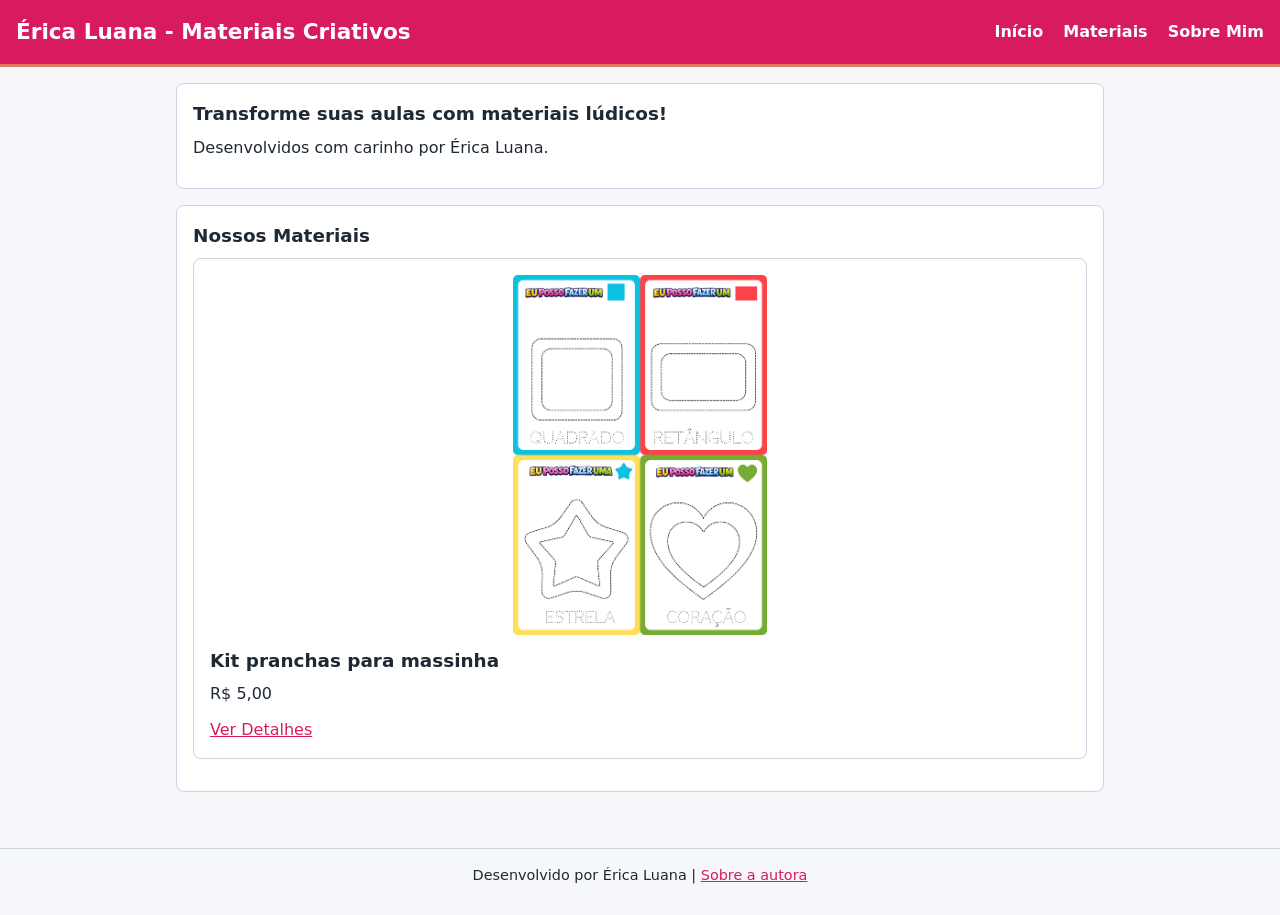
<file: index.html>
<!DOCTYPE html>
<html lang="pt-BR">
<head>
    <meta charset="UTF-8">
    <meta name="viewport" content="width=device-width, initial-scale=1.0">
    <title>Érica Luana - Materiais Criativos</title>
    <link rel="stylesheet" href="css/estilos.css">
</head>
<body>
    <header>
        <h1>Érica Luana - Materiais Criativos</h1>

        <input type="checkbox" id="menu-toggle" class="menu-toggle">
        <label for="menu-toggle" class="btn-menu btn-abrir" aria-label="Abrir menu">☰</label>
        <label for="menu-toggle" class="btn-menu btn-fechar" aria-label="Fechar menu">✕</label>

        <nav class="nav-publica" aria-label="Menu principal">
            <ul>
                <li><a href="index.html">Início</a></li>
                <li><a href="detalhes.html">Materiais</a></li>
                <li><a href="sobre.html">Sobre Mim</a></li>
            </ul>
        </nav>
    </header>

    <main>
        <section>
            <h2>Transforme suas aulas com materiais lúdicos!</h2>
            <p>Desenvolvidos com carinho por Érica Luana.</p>
        </section>

        <section>
            <h3>Nossos Materiais</h3>
            <div class="card-material">
                <img src="imagens/massinha.png" alt="Kit pranchas para massinha">
                <h4>Kit pranchas para massinha</h4>
                <p>R$ 5,00</p>
                <a href="detalhes.html">Ver Detalhes</a>
            </div>
        </section>
    </main>

    <footer>
        <p>Desenvolvido por Érica Luana | <a href="sobre.html">Sobre a autora</a></p>
    </footer>
</body>
</html>
</file>
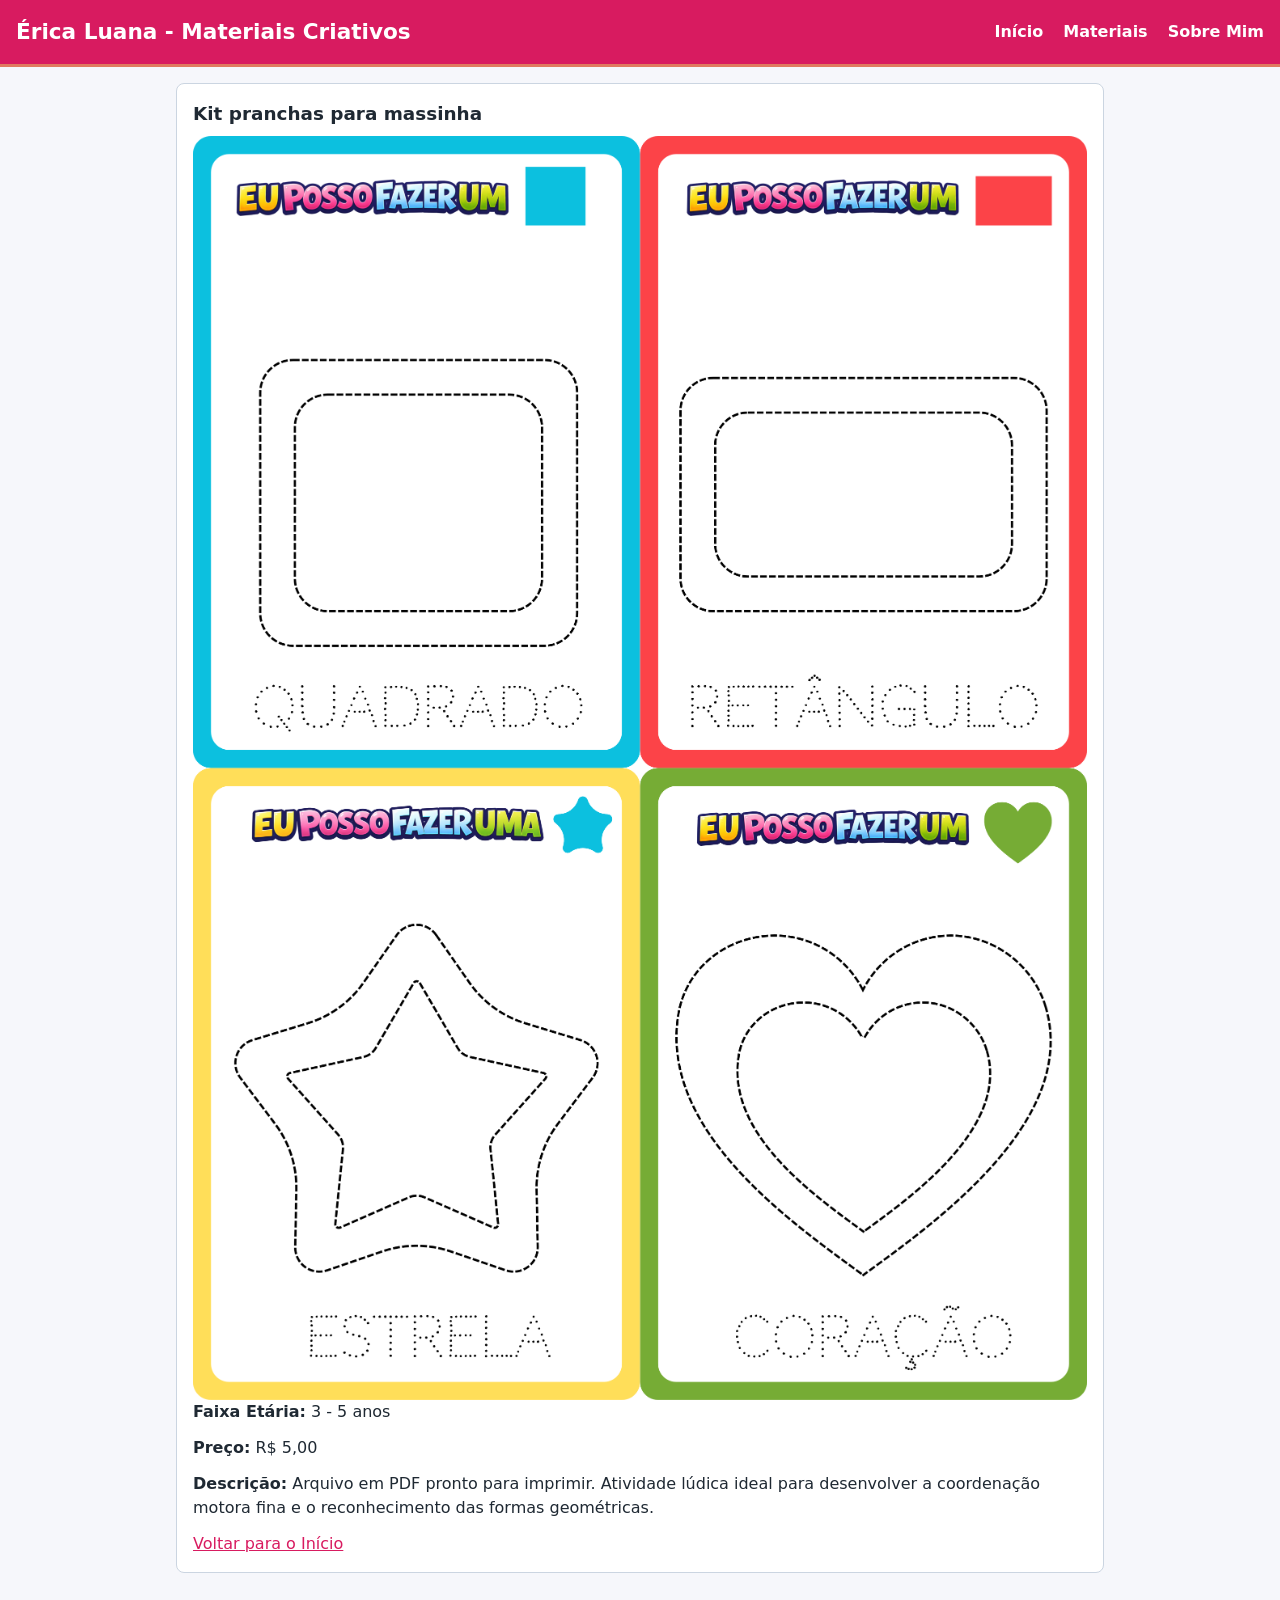
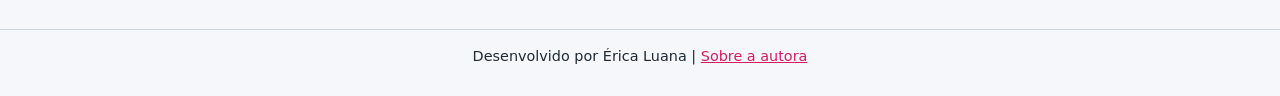
<file: detalhes.html>
<!DOCTYPE html>
<html lang="pt-BR">
<head>
    <meta charset="UTF-8">
    <meta name="viewport" content="width=device-width, initial-scale=1.0">
    <title>Detalhes do Material - Érica Luana</title>
    <link rel="stylesheet" href="css/estilos.css">
</head>
<body>
    <header>
        <h1>Érica Luana - Materiais Criativos</h1>

        <input type="checkbox" id="menu-toggle" class="menu-toggle">
        <label for="menu-toggle" class="btn-menu btn-abrir" aria-label="Abrir menu">☰</label>
        <label for="menu-toggle" class="btn-menu btn-fechar" aria-label="Fechar menu">✕</label>

        <nav class="nav-publica" aria-label="Menu principal">
            <ul>
                <li><a href="index.html">Início</a></li>
                <li><a href="detalhes.html">Materiais</a></li>
                <li><a href="sobre.html">Sobre Mim</a></li>
            </ul>
        </nav>
    </header>

    <main>
        <section>
            <h2>Kit pranchas para massinha</h2>
            <img src="imagens/massinha.png" alt="Kit pranchas para massinha">
            <p><strong>Faixa Etária:</strong> 3 - 5 anos</p>
            <p><strong>Preço:</strong> R$ 5,00</p>
            <p><strong>Descrição:</strong> Arquivo em PDF pronto para imprimir. Atividade lúdica ideal para desenvolver a coordenação motora fina e o reconhecimento das formas geométricas.</p>
            <a href="index.html">Voltar para o Início</a>
        </section>
    </main>

    <footer>
        <p>Desenvolvido por Érica Luana | <a href="sobre.html">Sobre a autora</a></p>
    </footer>
</body>
</html>
</file>
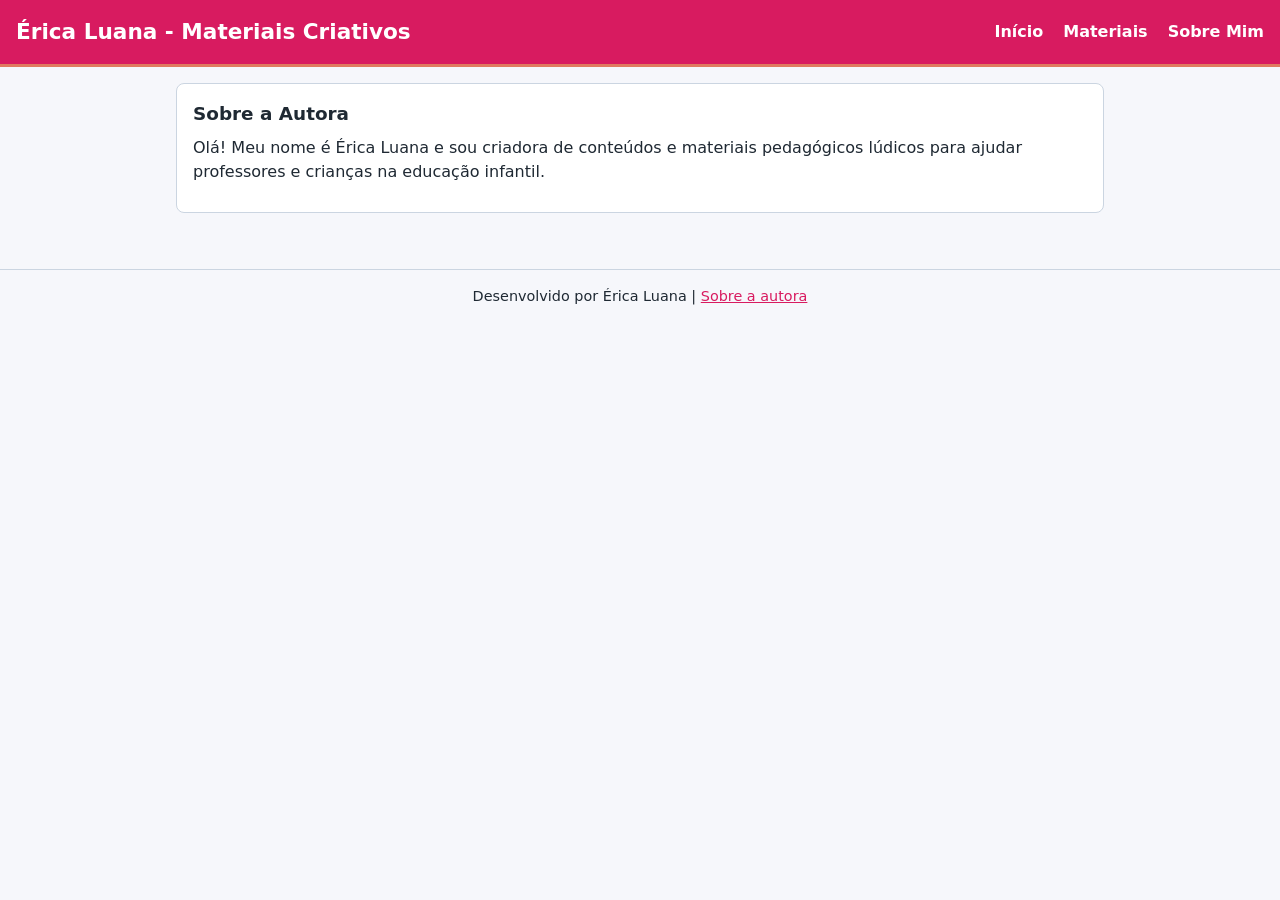
<file: sobre.html>
<!DOCTYPE html>
<html lang="pt-BR">
<head>
    <meta charset="UTF-8">
    <meta name="viewport" content="width=device-width, initial-scale=1.0">
    <title>Sobre a Autora - Érica Luana</title>
    <link rel="stylesheet" href="css/estilos.css">
</head>
<body>
    <header>
        <h1>Érica Luana - Materiais Criativos</h1>

        <input type="checkbox" id="menu-toggle" class="menu-toggle">
        <label for="menu-toggle" class="btn-menu btn-abrir" aria-label="Abrir menu">☰</label>
        <label for="menu-toggle" class="btn-menu btn-fechar" aria-label="Fechar menu">✕</label>

        <nav class="nav-publica" aria-label="Menu principal">
            <ul>
                <li><a href="index.html">Início</a></li>
                <li><a href="detalhes.html">Materiais</a></li>
                <li><a href="sobre.html">Sobre Mim</a></li>
            </ul>
        </nav>
    </header>

    <main>
        <section>
            <h2>Sobre a Autora</h2>
            <p>Olá! Meu nome é Érica Luana e sou criadora de conteúdos e materiais pedagógicos lúdicos para ajudar professores e crianças na educação infantil.</p>
        </section>
    </main>

    <footer>
        <p>Desenvolvido por Érica Luana | <a href="sobre.html">Sobre a autora</a></p>
    </footer>
</body>
</html>
</file>
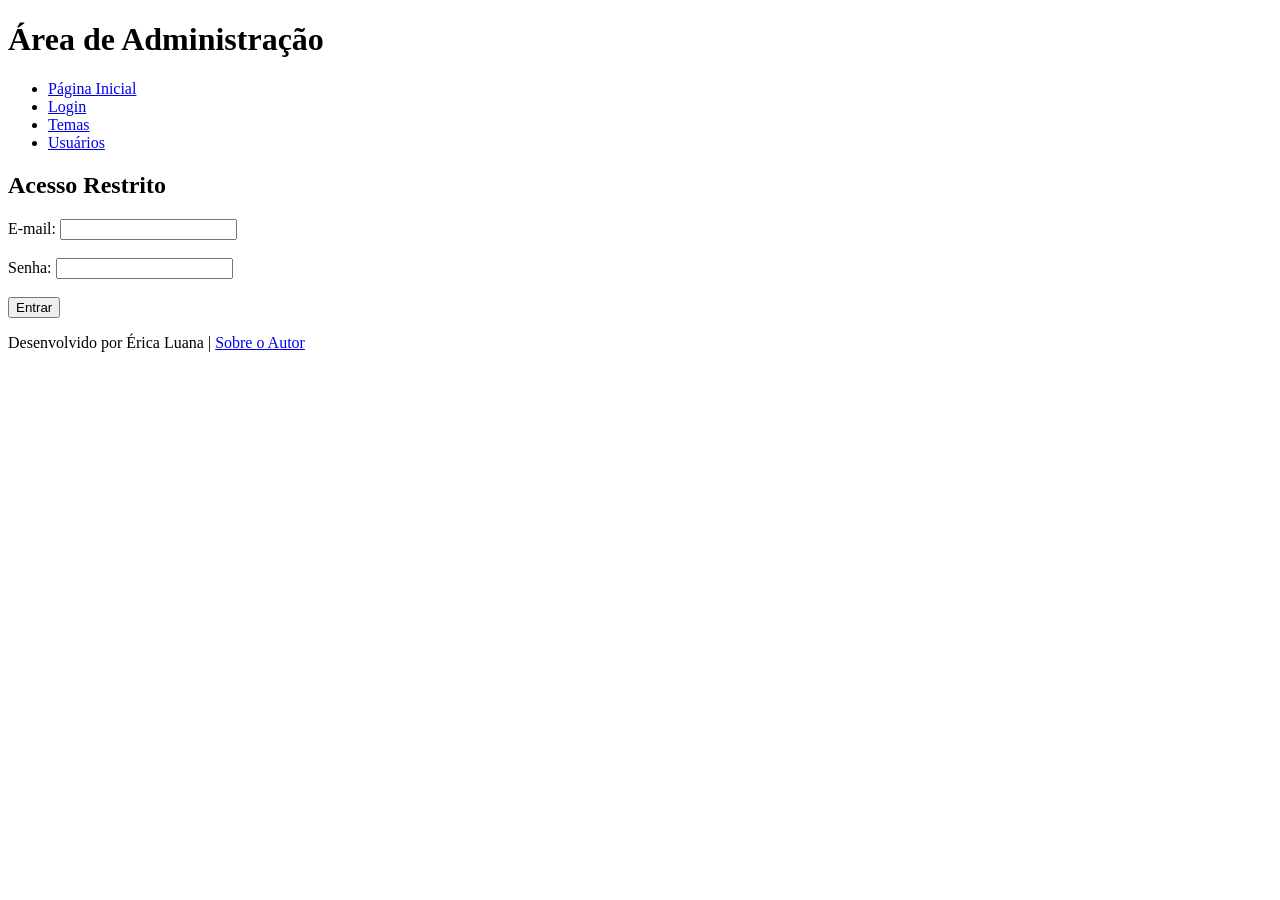
<file: admin/login.html>
<!DOCTYPE html>
<html lang="pt-BR">
<head>
    <meta charset="UTF-8">
    <title>Login - Administração</title>
</head>
<body>
    <header>
        <h1>Área de Administração</h1>
    </header>
    <nav>
        <ul>
            <li><a href="../index.html">Página Inicial</a></li>
            <li><a href="login.html">Login</a></li>
            <li><a href="temas.html">Temas</a></li>
            <li><a href="usuarios.html">Usuários</a></li>
        </ul>
    </nav>
    <main>
        <h2>Acesso Restrito</h2>
        <form>
            <label for="email">E-mail:</label>
            <input type="email" id="email" required><br><br>
            <label for="senha">Senha:</label>
            <input type="password" id="senha" required><br><br>
            <button type="submit">Entrar</button>
        </form>
    </main>
    <footer>
        <p>Desenvolvido por Érica Luana | <a href="../sobre.html">Sobre o Autor</a></p>
    </footer>
</body>
</html>
</file>
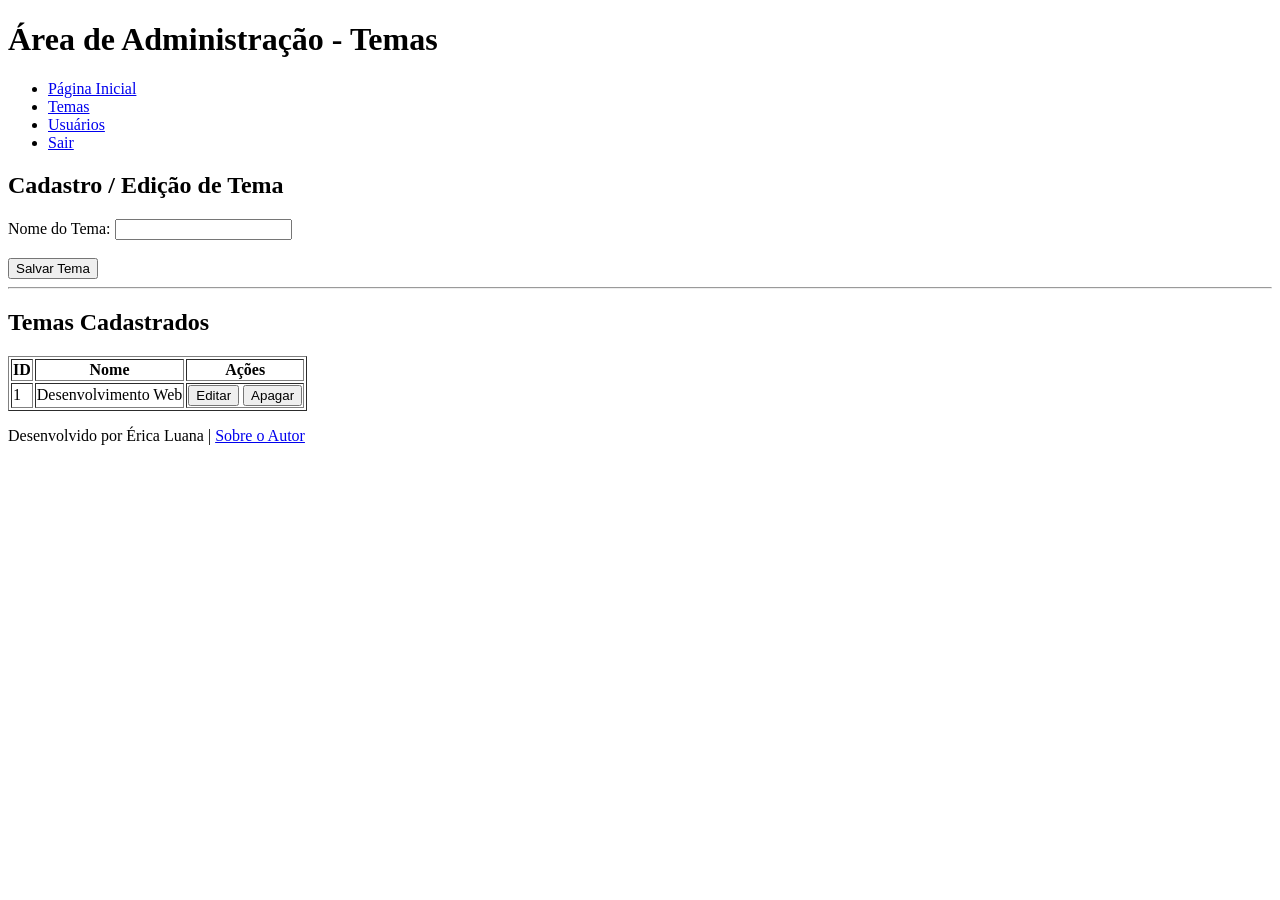
<file: admin/temas.html>
<!DOCTYPE html>
<html lang="pt-BR">
<head>
    <meta charset="UTF-8">
    <title>Gerenciamento de Temas</title>
</head>
<body>
    <header>
        <h1>Área de Administração - Temas</h1>
    </header>
    <nav>
        <ul>
            <li><a href="../index.html">Página Inicial</a></li>
            <li><a href="temas.html">Temas</a></li>
            <li><a href="usuarios.html">Usuários</a></li>
            <li><a href="login.html">Sair</a></li>
        </ul>
    </nav>
    <main>
        <section>
            <h2>Cadastro / Edição de Tema</h2>
            <form>
                <label for="nome-tema">Nome do Tema:</label>
                <input type="text" id="nome-tema" required><br><br>
                <button type="submit">Salvar Tema</button>
            </form>
        </section>
        <hr>
        <section>
            <h2>Temas Cadastrados</h2>
            <table border="1">
                <thead>
                    <tr>
                        <th>ID</th>
                        <th>Nome</th>
                        <th>Ações</th>
                    </tr>
                </thead>
                <tbody>
                    <tr>
                        <td>1</td>
                        <td>Desenvolvimento Web</td>
                        <td>
                            <button type="button">Editar</button>
                            <button type="button">Apagar</button>
                        </td>
                    </tr>
                </tbody>
            </table>
        </section>
    </main>
    <footer>
        <p>Desenvolvido por Érica Luana | <a href="../sobre.html">Sobre o Autor</a></p>
    </footer>
</body>
</html>
</file>
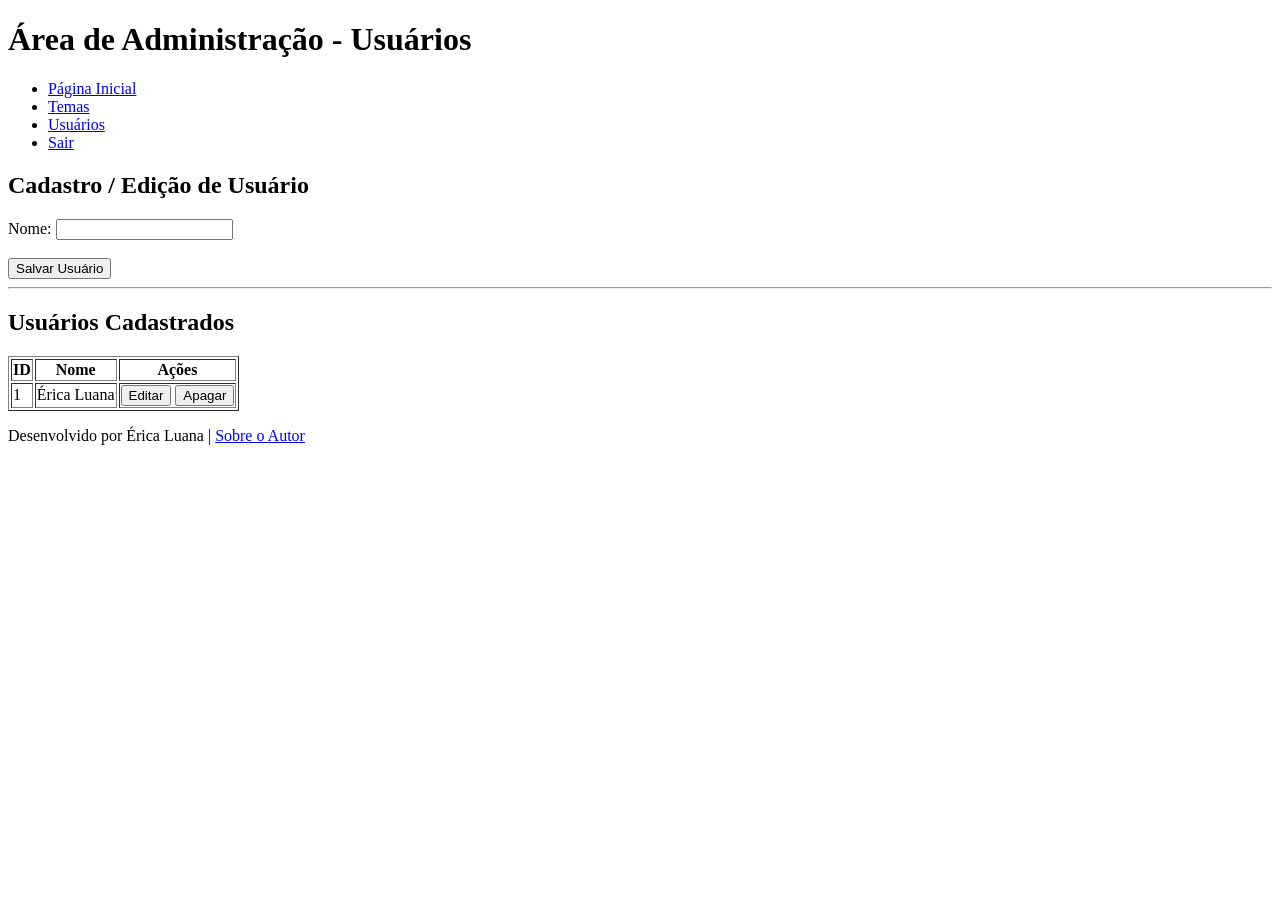
<file: admin/usuarios.html>
<!DOCTYPE html>
<html lang="pt-BR">
<head>
    <meta charset="UTF-8">
    <title>Gerenciamento de Usuários</title>
</head>
<body>
    <header>
        <h1>Área de Administração - Usuários</h1>
    </header>
    <nav>
        <ul>
            <li><a href="../index.html">Página Inicial</a></li>
            <li><a href="temas.html">Temas</a></li>
            <li><a href="usuarios.html">Usuários</a></li>
            <li><a href="login.html">Sair</a></li>
        </ul>
    </nav>
    <main>
        <section>
            <h2>Cadastro / Edição de Usuário</h2>
            <form>
                <label for="nome-usuario">Nome:</label>
                <input type="text" id="nome-usuario" required><br><br>
                <button type="submit">Salvar Usuário</button>
            </form>
        </section>
        <hr>
        <section>
            <h2>Usuários Cadastrados</h2>
            <table border="1">
                <thead>
                    <tr>
                        <th>ID</th>
                        <th>Nome</th>
                        <th>Ações</th>
                    </tr>
                </thead>
                <tbody>
                    <tr>
                        <td>1</td>
                        <td>Érica Luana</td>
                        <td>
                            <button type="button">Editar</button>
                            <button type="button">Apagar</button>
                        </td>
                    </tr>
                </tbody>
            </table>
        </section>
    </main>
    <footer>
        <p>Desenvolvido por Érica Luana | <a href="../sobre.html">Sobre o Autor</a></p>
    </footer>
</body>
</html>
</file>
<file: css/estilos.css>
/* Variáveis de cores e tipografia - Mobile First */
:root {
    --cor-primaria: #d81b60;
    --cor-secundaria: #e07a5f;
    --cor-fundo: #f6f7fb;
    --cor-superficie: #ffffff;
    --cor-texto: #1f2933;
    --cor-borda: #cbd5e1;

    --fonte-principal: system-ui, -apple-system, "Segoe UI", Roboto, sans-serif;
    --tamanho-base: 1rem;
    --tamanho-titulo: 1.35rem;
    --tamanho-subtitulo: 1.15rem;
}

* {
    box-sizing: border-box;
    margin: 0;
    padding: 0;
}

body {
    font-family: var(--fonte-principal);
    font-size: var(--tamanho-base);
    line-height: 1.5;
    background-color: var(--cor-fundo);
    color: var(--cor-texto);
}

header,
main,
footer {
    padding: 1rem;
    margin: 0 auto;
    width: 100%;
}

header {
    background-color: var(--cor-primaria);
    color: var(--cor-superficie);
    border-bottom: 3px solid var(--cor-secundaria);
    display: flex;
    align-items: center;
    justify-content: space-between;
    flex-wrap: wrap;
    gap: 0.75rem;
}

header h1 {
    font-size: var(--tamanho-titulo);
}

section,
.card-material {
    background-color: var(--cor-superficie);
    border: 1px solid var(--cor-borda);
    border-radius: 8px;
    padding: 1rem;
    margin-bottom: 1rem;
}

h2,
h3,
h4 {
    font-size: var(--tamanho-subtitulo);
    margin-bottom: 0.5rem;
}

p {
    margin-bottom: 0.75rem;
}

img {
    display: block;
    max-width: 100%;
    height: auto;
    border-radius: 6px;
}

.card-material img {
    width: 100%;
    height: auto;
    max-height: 360px;
    object-fit: contain;
    margin-bottom: 0.75rem;
}

a {
    color: var(--cor-primaria);
}

footer {
    border-top: 1px solid var(--cor-borda);
    margin-top: 1.5rem;
    text-align: center;
    font-size: 0.9rem;
}

/* Menu mobile: esconde menu e botão fechar; mostra botão abrir */
.menu-toggle {
    display: none;
}

.btn-menu {
    cursor: pointer;
    font-size: 1.4rem;
    line-height: 1;
    padding: 0.35rem 0.6rem;
    border: 1px solid var(--cor-superficie);
    border-radius: 6px;
    color: var(--cor-superficie);
    background: transparent;
}

.btn-fechar {
    display: none;
}

.nav-publica {
    display: none;
    width: 100%;
    background-color: var(--cor-superficie);
    color: var(--cor-texto);
    border: 1px solid var(--cor-borda);
    border-radius: 8px;
    padding: 0.75rem;
    margin-top: 0.5rem;
}

.nav-publica ul {
    list-style: none;
    display: flex;
    flex-direction: column;
    gap: 0.5rem;
}

.nav-publica a {
    text-decoration: none;
    font-weight: 600;
}

/* Abrir / fechar menu apenas com CSS */
.menu-toggle:checked ~ .nav-publica {
    display: block;
}

.menu-toggle:checked ~ .btn-abrir {
    display: none;
}

.menu-toggle:checked ~ .btn-fechar {
    display: inline-flex;
    align-items: center;
    justify-content: center;
}

/* Desktop a partir de 768px */
@media (min-width: 768px) {
    .btn-menu,
    .btn-fechar {
        display: none !important;
    }

    .nav-publica {
        display: block;
        width: auto;
        background: transparent;
        border: none;
        padding: 0;
        margin-top: 0;
    }

    .nav-publica ul {
        flex-direction: row;
        gap: 1.25rem;
    }

    .nav-publica a {
        color: var(--cor-superficie);
    }

    main {
        max-width: 960px;
    }
}
</file>
